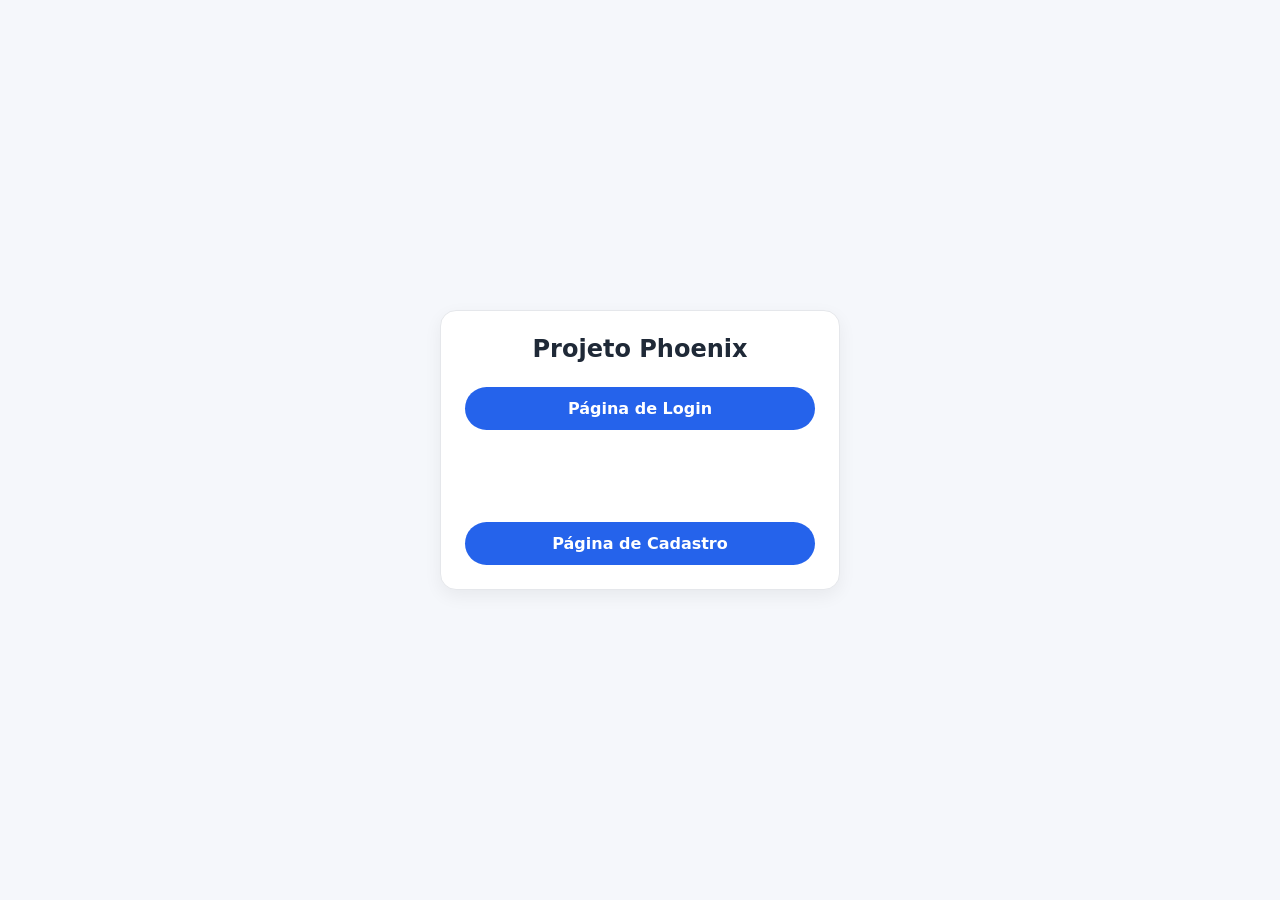
<file: projeto_phoenix/index.html>
<!DOCTYPE html>
<html lang="PT-BR">
<head>
    <meta charset="UTF-8">
    <meta name="viewport" content="width=device-width, initial-scale=1.0">
    <link rel="stylesheet" href="style.css">
    <title>Projeto Phoenix </title>
</head>
<body>
    <div class="container">
        <h2 > Projeto Phoenix </h2>    
        <a href="login.html">Página de Login</a> <br><br><br><br>
        <a href="cadastro.html">Página de Cadastro</a>
    </div>
</body> 
</html>
</file>
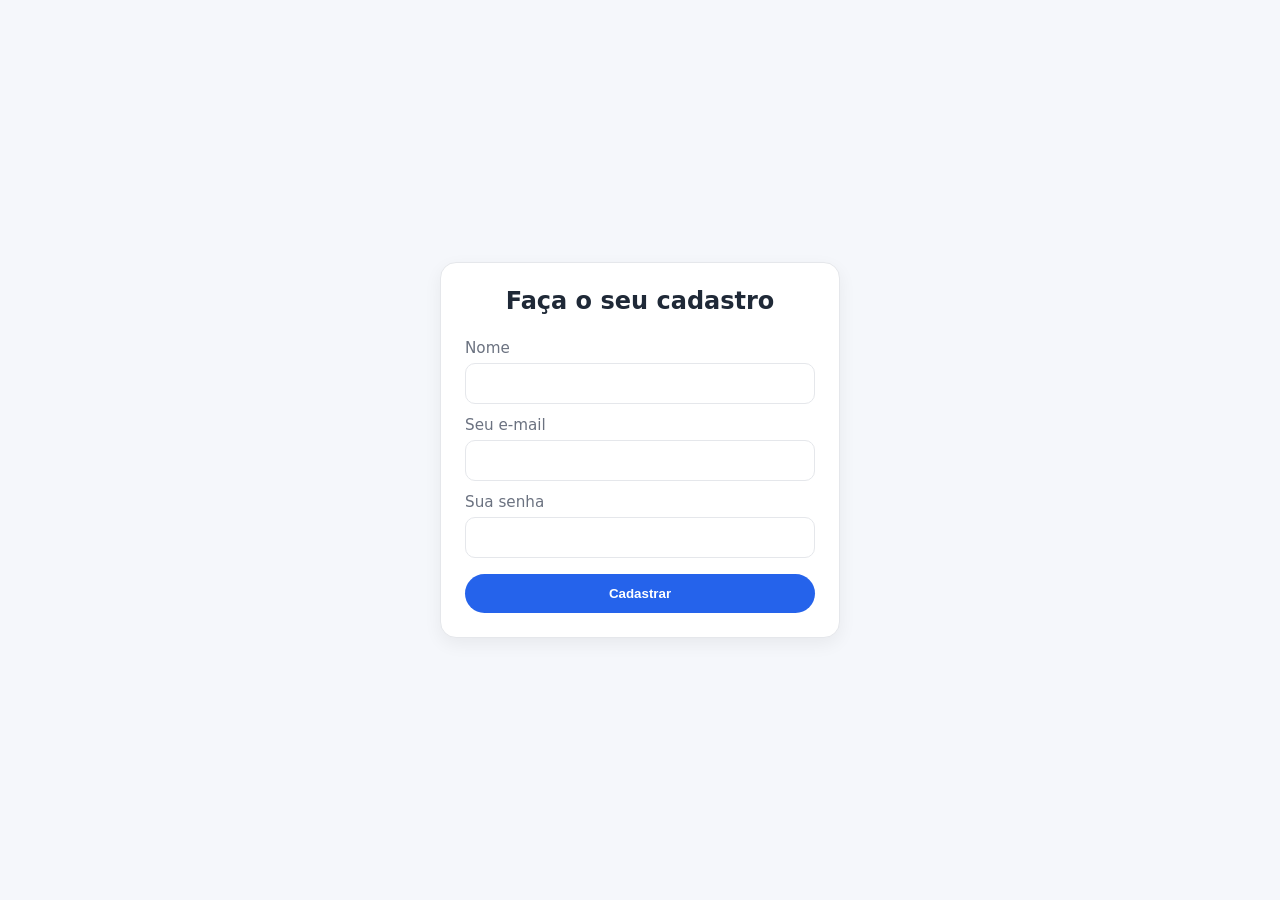
<file: projeto_phoenix/cadastro.html>
<!DOCTYPE html>
<html lang="pt-br">
<head>
    <meta charset="UTF-8">
    <meta name="viewport" content="width=device-width, initial-scale=1.0">
    <link rel="stylesheet" href="style.css">
    <title>Cadastro de usuário</title>
    <script src="script.js"></script>
</head>
<body>
    <div class="container">
        <h2>Faça o seu cadastro</h2>
        <label for="nome">Nome</label>
        <input type="text" id="nome" />

        <label for="email">Seu e-mail</label>
        <input type="email" id="email" />

        <label for="password">Sua senha</label>
        <input type="password" id="password" />

        <button onclick="cadastrarUsuario()">Cadastrar</button>
    </div>
</body>
</html>
</file>
<file: projeto_phoenix/style.css>
/* Reset básico */
* { box-sizing: border-box; }

:root {
  --bg: #f5f7fb;
  --card: #ffffff;
  --text: #1f2937;
  --muted: #6b7280;
  --border: #e5e7eb;
  --primary: #2563eb;
  --primary-hover: #1d4ed8;
  --focus: #93c5fd;
}

html, body {
  height: 100%;
}

body {
  margin: 0;
  font-family: system-ui, -apple-system, Segoe UI, Roboto, "Helvetica Neue", Arial, "Noto Sans", "Apple Color Emoji", "Segoe UI Emoji", "Segoe UI Symbol";
  color: var(--text);
  background: var(--bg);
  display: grid;
  place-items: center; /* centraliza vertical e horizontal */
  padding: 20px;
}

/* Container genérico */
.container, .conteiner {
  width: 100%;
  max-width: 400px;
  background: var(--card);
  padding: 24px;
  border: 1px solid var(--border);
  border-radius: 16px;
  box-shadow: 0 6px 18px rgba(0,0,0,.06);
  text-align: center;
}

h2 {
  margin: 0 0 24px;
  font-size: 1.5rem;
}

/* Labels */
label {
  display: block;
  margin: 12px 0 6px;
  font-size: .95rem;
  color: var(--muted);
  text-align: left;
}

/* Inputs */
input[type="text"],
input[type="email"],
input[type="password"] {
  width: 100%;
  padding: 12px;
  border: 1px solid var(--border);
  border-radius: 10px;
  background: #fff;
  outline: none;
  transition: border-color .15s ease, box-shadow .15s ease;
}

input[type="text"]:focus,
input[type="email"]:focus,
input[type="password"]:focus {
  border-color: var(--primary);
  box-shadow: 0 0 0 3px var(--focus);
}

/* Botões e links */
button,
input[type="submit"],
a {
  display: block;
  width: 100%;
  margin-top: 16px;
  padding: 12px;
  border: 0;
  border-radius: 999px;
  background: var(--primary);
  color: #fff;
  font-weight: 600;
  text-decoration: none;
  text-align: center;
  cursor: pointer;
  transition: background .15s ease, transform .05s ease;
}

button:hover,
input[type="submit"]:hover,
a:hover {
  background: var(--primary-hover);
}

button:active,
input[type="submit"]:active,
a:active {
  transform: translateY(1px);
}

/* Acessibilidade */
button:focus-visible,
input[type="submit"]:focus-visible,
a:focus-visible {
  outline: 3px solid var(--focus);
  outline-offset: 2px;
}

/* Responsivo */
@media (max-width: 380px) {
  .container, .conteiner { padding: 20px; }
}
</file>
